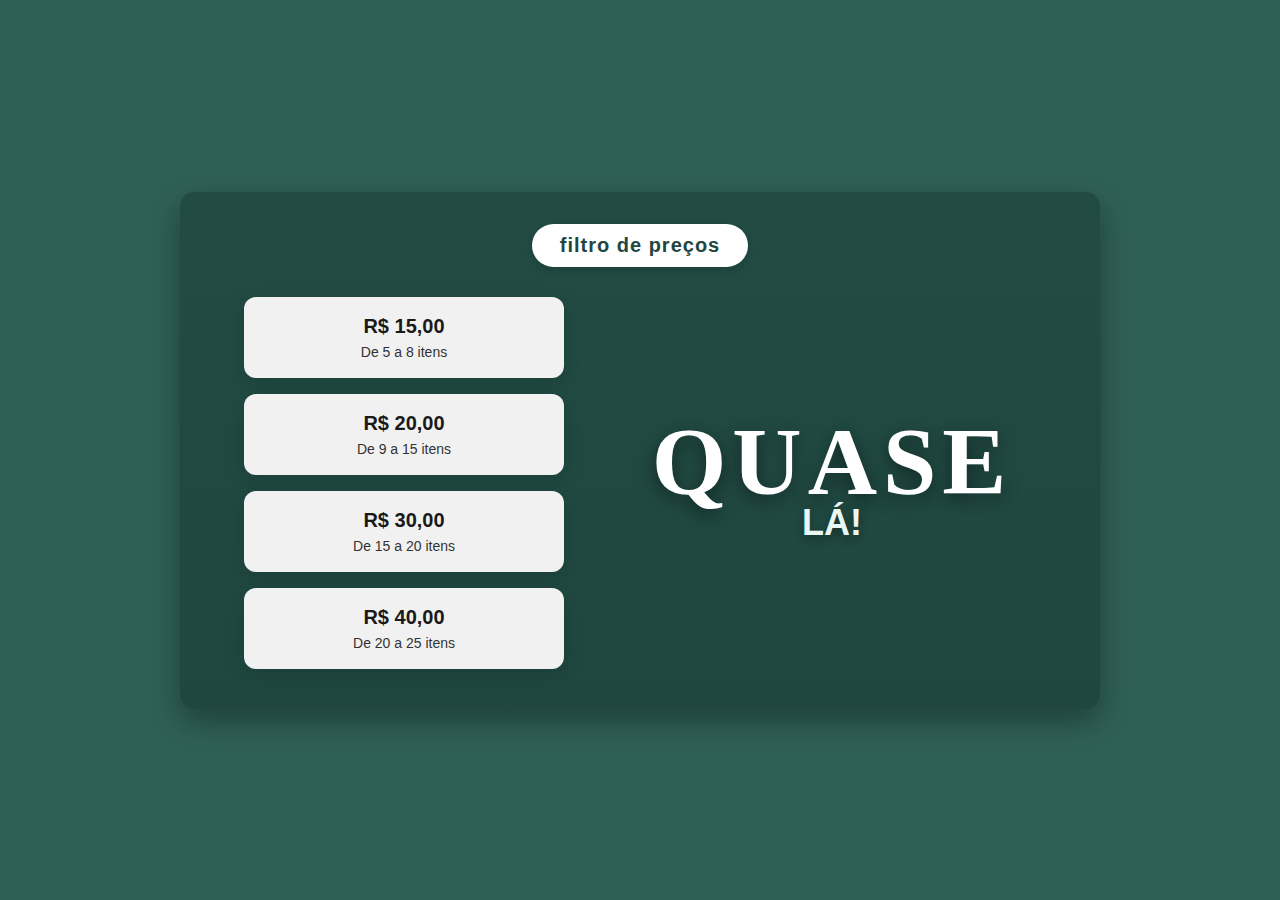
<file: pg.pagam.2.html>
<!doctype html>
<html lang="pt-BR">
<head>
  <meta charset="utf-8" />
  <meta name="viewport" content="width=device-width,initial-scale=1" />
  <title>Filtro de preços — Quase Lá</title>
  <style>
    
    *{box-sizing:border-box;margin:0;padding:0}
    html,body{height:100%}

    body{
      background:#2f6058;
      font-family: "Arial", "Helvetica", sans-serif;
      display:flex;
      align-items:center;
      justify-content:center;
      padding:24px;
      color:#fff;
    }


    .box {
      width: 920px;
      max-width:95%;
      background: linear-gradient(180deg,#214b43 0%, #1f473f 100%);
      border-radius:14px;
      padding:32px;
      box-shadow: 0 12px 30px rgba(0,0,0,0.35);
      display:flex;
      flex-direction:column;
      align-items:center;
      gap:22px;
    }

  
    .title-pill{
      background:#ffffff;
      color:#1f473f;
      padding:10px 28px;
      border-radius:999px;
      font-weight:700;
      font-size:20px;
      letter-spacing:1px;
      box-shadow:0 3px 8px rgba(0,0,0,0.12);
    }

 
    .content {
      width:100%;
      display:flex;
      align-items:center;
      justify-content:space-between;
      gap:24px;
      padding:8px 12px;
    }

    .cards {
      display:flex;
      flex-direction:column;
      gap:16px;
      min-width:240px;
      flex:0 0 360px;
      align-items:center;
    }

    /* Estilo do card-link */
    .card {
      background:#f1f1f1;
      color:#1a1a1a;
      width:100%;
      max-width:320px;
      padding:18px 20px;
      border-radius:12px;
      box-shadow:0 6px 18px rgba(0,0,0,0.12);
      text-align:center;
      font-weight:700;
      font-size:20px;
      text-decoration:none;     /* tira sublinhado */
      display:block;            /* faz clicar toda a área */
      transition:0.2s;
    }
    .card small{
      display:block;
      font-weight:400;
      margin-top:6px;
      font-size:14px;
      color:#333;
    }

    /* Efeito hover */
    .card:hover{
      background:#e8e8e8;
      transform:scale(1.03);
      box-shadow:0 8px 22px rgba(0,0,0,0.18);
    }


    .hero {
      flex:1;
      display:flex;
      flex-direction:column;
      align-items:center;
      gap:6px;
    }
    .quase {
      font-family: "Playfair Display", serif;
      font-size:96px;
      line-height:0.85;
      font-weight:700;
      color:#ffffff;
      letter-spacing:6px;
      text-shadow:0 6px 18px rgba(0,0,0,0.45);
    }
    .la {
      font-size:36px;
      font-weight:700;
      color:#eaf6f3;
      margin-top:-6px;
      text-shadow:0 4px 10px rgba(0,0,0,0.35);
    }

   
    .terra-wrap{
      flex:0 0 240px;
      display:flex;
      align-items:center;
      justify-content:center;
    }
    .terra {
      width:200px;
      height:200px;
      object-fit:contain;
      background:transparent;
      border-radius:50%;
      box-shadow:0 10px 30px rgba(0,0,0,0.35);
    }

   
    @media (max-width:880px){
      .content{flex-direction:column; gap:18px}
      .cards{flex-direction:row; flex-wrap:wrap; justify-content:center}
      .card{max-width:160px; font-size:16px; padding:12px}
      .quase{font-size:56px}
      .la{font-size:24px}
      .terra{width:140px;height:140px}
    }
  </style>
</head>
<body>

  <div class="box">
    <div class="title-pill">filtro de preços</div>

    <div class="content">
     
      <div class="cards">

        <a href="pg_pagam.html" class="card">
          R$ 15,00
          <small>De 5 a 8 itens</small>
        </a>

        <a href="pg_pagam.html" class="card">
          R$ 20,00
          <small>De 9 a 15 itens</small>
        </a>

        <a href="pg_pagam.html" class="card">
          R$ 30,00
          <small>De 15 a 20 itens</small>
        </a>

        <a href="pg_pagam.html" class="card">
          R$ 40,00
          <small>De 20 a 25 itens</small>
        </a>

      </div>

      
      <div class="hero">
        <div class="quase">QUASE</div>
        <div class="la">LÁ!</div>
      </div>

    </div>
  </div>
</file>
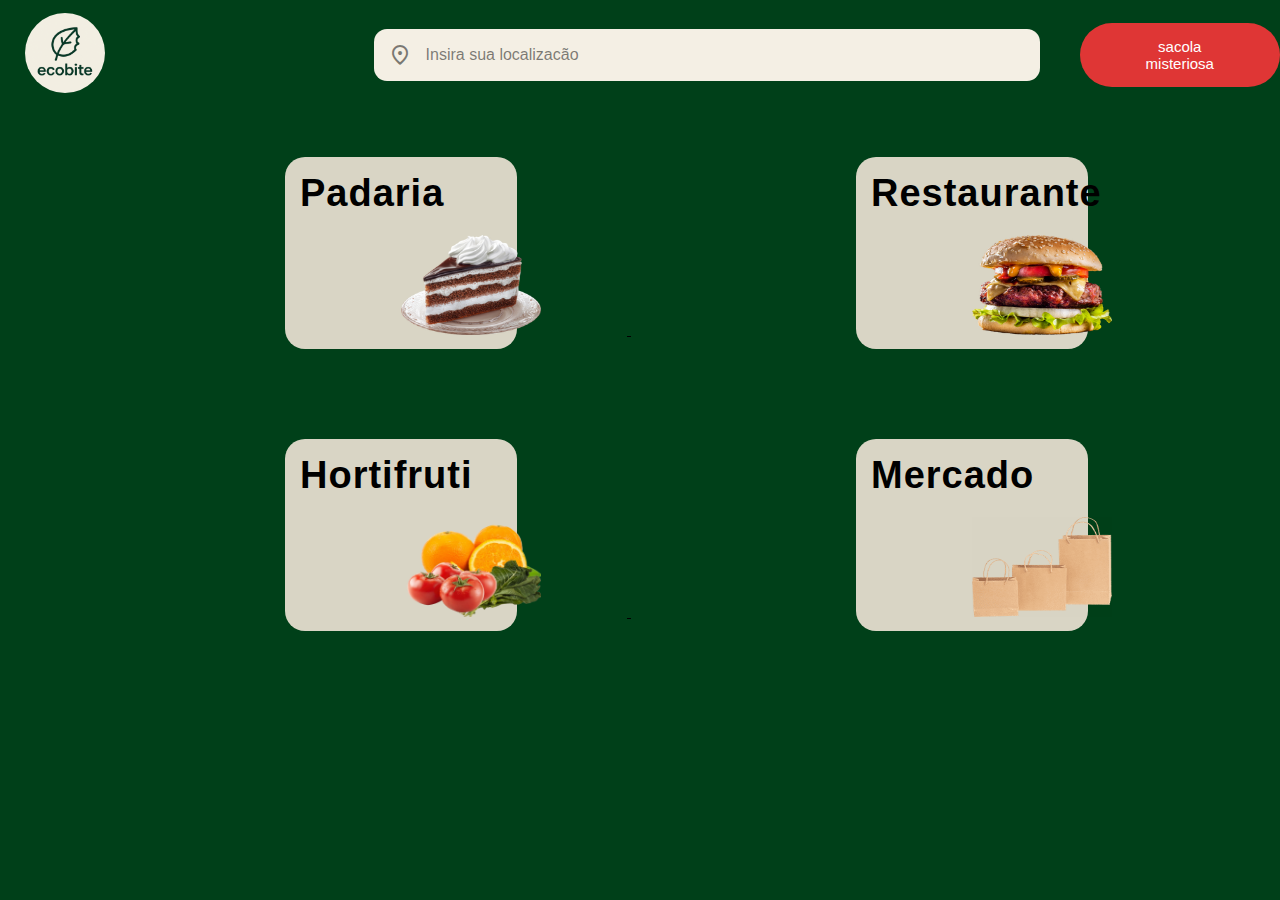
<file: pg_catprod.html>
<!DOCTYPE html>
<html>

<head>
    <meta charset="UTF-8">
    <link rel="stylesheet" href="style1.css">
    <link rel="stylesheet"
        href="https://fonts.googleapis.com/css2?family=Material+Symbols+Outlined:opsz,wght,FILL,GRAD@24,400,0,0&icon_names=location_on" />
    <title>Categoria de produtos</title>
</head>

<body>
    <div id="optionbar" class="container">
        <div class="image" ; style="padding-left: 1%;">
            <a href="file:///C:/Users/User/AppData/Local/Temp/b73bb2a6-3ab6-4646-9ede-0083911466c9_trabalho%20final.zip.trabalho%20final.zip/trabalho%20final/paginas/pg_pad.html">
                <img id="logo" src="imagens\logo.jpg">
            </a>
        </div>

        <div>
            <form>
                <div class="search">
                    <span class="material-symbols-outlined">location_on</span>
                    <input class="search-input" type="search" placeholder="Insira sua localizacão">
                </div>
            </form>
        </div>

        <a href="" target="_self">
            <div>
                <button class="pill pill--selected" type="button">sacola misteriosa</button>
            </div>
        </a>
    </div>

    <div id="produto_up">
        <a href="projeto_final2.html" target="_self">
            <div class="opcao_produto">
                <h1>Padaria</h1>
                <img class="images" src="imagens/torta.png" alt="torta">
            </div>
        </a>

        <a href="projeto_final2.html" target="_self">
            <div class="opcao_produto">
                <h1>Restaurante</h1>
                <img class="images" src="imagens/hamburguer.png" alt="hambúrguer">
            </div>
        </a>

        <br>

        <a href="pg.pagam.2.html" target="_self">
            <div class="opcao_produto">
                <h1>Hortifruti</h1>
                <img class="images" src="imagens\frutas.png" alt="frutas">
            </div>
        </a>

        <a href="paguina03.html" target="_self">
            <div class="opcao_produto">
                <h1>Mercado</h1>
                <img class="images" src="imagens\sacolas.png" alt="sacolas">
            </div>
        </a>
    </div>
</body>

</html>
</file>
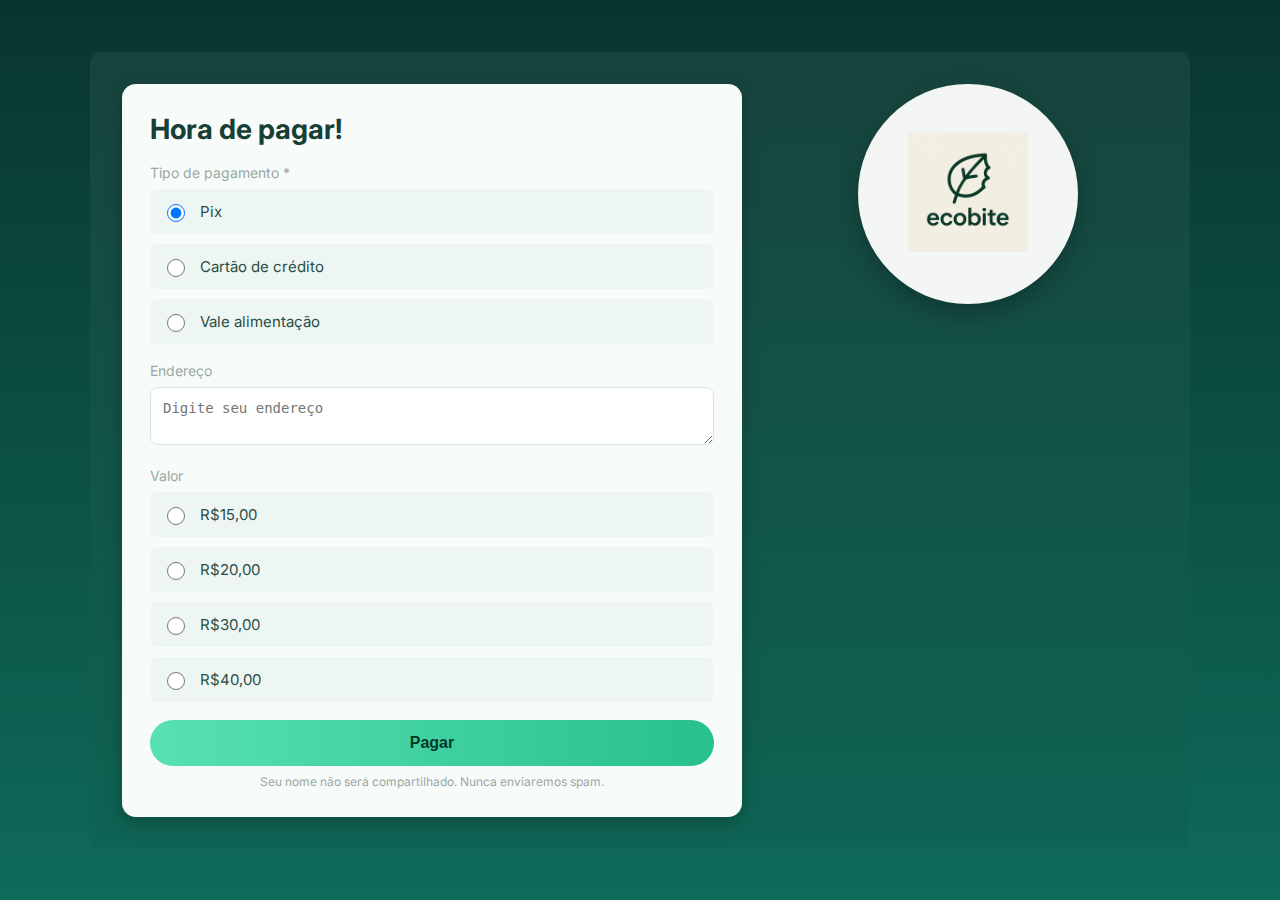
<file: pg_pagam.html>
<!doctype html>
<html lang="pt-BR">
<head>
  <meta charset="utf-8" />
  <meta name="viewport" content="width=device-width,initial-scale=1" />
  <title>Pagamento</title>
  <link href="https://fonts.googleapis.com/css2?family=Inter:wght@300;400;600;700&family=Playfair+Display:wght@400;700&display=swap" rel="stylesheet">
  <style>
    :root{
      --bg1:#08352e;
      --bg2:#0f6b5a;
      --card:#f7fbf9;
      --muted:#9aa8a4;
      --accent:#57e1b4;
      --accent-dark:#28c08f;
      --radius:16px;
      --container-w:1100px;
    }
    *{box-sizing:border-box}
    body{
      margin:0;min-height:100vh;font-family:Inter,system-ui,Arial;display:flex;align-items:center;justify-content:center;background:linear-gradient(180deg,var(--bg1),var(--bg2));color:#072423;padding:40px;
    }

    .wrap{width:100%;max-width:var(--container-w);background:linear-gradient(180deg, rgba(255,255,255,0.06), rgba(0,0,0,0.04));padding:32px;border-radius:12px;display:flex;gap:36px;align-items:flex-start}

   
    .form-card{background:var(--card);border-radius:14px;padding:28px;flex:1;box-shadow:0 6px 18px rgba(2,10,8,0.25)}
    .form-card h1{margin:0 0 12px;font-size:28px;color:#173f36}
    label.section-title{display:block;margin-top:18px;margin-bottom:8px;color:var(--muted);font-size:14px}

    .options{display:flex;flex-direction:column;gap:10px}
    .opt{display:flex;align-items:center;gap:12px;background:#eef6f3;padding:12px;border-radius:8px}
    .opt input{width:18px;height:18px}
    .opt span{font-size:15px;color:#2a4d45}

    textarea{width:100%;min-height:56px;border-radius:8px;padding:12px;border:1px solid #d6e8e2;font-size:14px;resize:vertical}

    .values{display:flex;flex-direction:column;gap:10px;margin-top:8px}

    .btn-pay{display:block;width:100%;padding:14px;border-radius:24px;border:none;background:linear-gradient(90deg,var(--accent),var(--accent-dark));color:#033825;font-weight:600;font-size:16px;margin-top:18px;cursor:pointer}

    .disclaimer{font-size:12px;text-align:center;color:var(--muted);margin-top:8px}

   
    .side{width:380px;display:flex;flex-direction:column;align-items:center;gap:18px}
    .logo-wrap{width:220px;height:220px;border-radius:50%;background:rgba(255,255,255,0.95);display:flex;align-items:center;justify-content:center;box-shadow:0 10px 24px rgba(0,0,0,0.25)}
    .logo{font-family:Playfair Display, serif;font-size:40px;color:#0c3c34}
    .tag{background:rgba(255,255,255,0.9);padding:16px;border-radius:16px;font-family:Playfair Display, serif;font-size:20px;color:#0c3c34;text-align:center;max-width:320px}

    
    @media (max-width:980px){.wrap{flex-direction:column;align-items:stretch}.side{width:100%;order:2;flex-direction:row;justify-content:center}.form-card{order:1}}

  </style>
</head>
<body>
  <div class="wrap">
    <form class="form-card" id="paymentForm">
      <h1>Hora de pagar!</h1>

      <label class="section-title">Tipo de pagamento *</label>
      <div class="options" role="group" aria-label="Tipos de pagamento">
        <label class="opt"><input type="radio" name="payment" value="pix" checked><span>Pix</span></label>
        <label class="opt"><input type="radio" name="payment" value="card"><span>Cartão de crédito</span></label>
        <label class="opt"><input type="radio" name="payment" value="voucher"><span>Vale alimentação</span></label>
      </div>

      <label class="section-title">Endereço</label>
      <textarea name="address" placeholder="Digite seu endereço"></textarea>

      <label class="section-title">Valor</label>
      <div class="values" role="group" aria-label="Valores">
        <label class="opt"><input type="radio" name="amount" value="15"><span>R$15,00</span></label>
        <label class="opt"><input type="radio" name="amount" value="20"><span>R$20,00</span></label>
        <label class="opt"><input type="radio" name="amount" value="30"><span>R$30,00</span></label>
        <label class="opt"><input type="radio" name="amount" value="40"><span>R$40,00</span></label>
      </div>

      <button type="submit" class="btn-pay">Pagar</button>
      <div class="disclaimer">Seu nome não será compartilhado. Nunca enviaremos spam.</div>
    </form>

    <aside class="side" aria-hidden="false">
      <div class="logo-wrap">
        <div style="text-align:center">
         
          <img src="imagens\logo.jpg" alt="Logo Ecobite" width="120" height="120">
            <path d="M18 42c6-8 20-7 26-20-8 3-15 6-26 4" stroke="#0c3c34" stroke-width="2.5" stroke-linecap="round" stroke-linejoin="round" fill="none"/>
            <path d="M34 30c2-3 4-6 7-8" stroke="#0c3c34"></path>
            
            </body>
            </html>
</file>
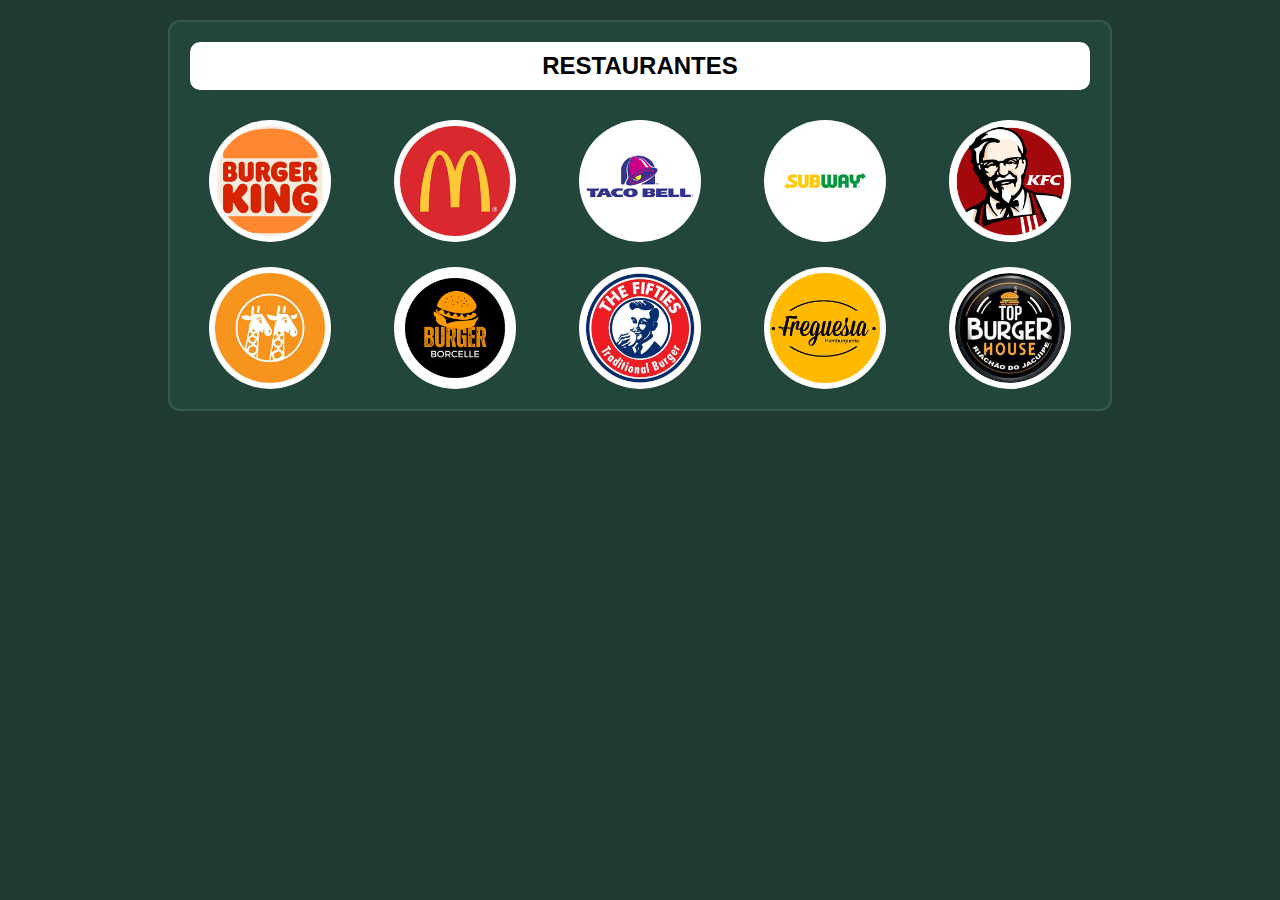
<file: pg_rest.html>
<!DOCTYPE html>
<html lang="pt-BR">
<head>
<meta charset="UTF-8">
<title>Restaurantes</title>

<style>
    body {
        background-color: #1f3a33;
        font-family: Arial, sans-serif;
        margin: 0;
        padding: 20px;
        color: #fff;
    }

    .container {
        max-width: 900px;
        margin: auto;
        text-align: center;
        padding: 20px;
        background-color: #22463c;
        border-radius: 12px;
        border: 2px solid #355a50;
    }

    .title-box {
        background: #ffffff;
        padding: 10px 0;
        border-radius: 10px;
        margin-bottom: 30px;
        font-size: 24px;
        color: #000;
        font-weight: bold;
    }

    .logos {
        display: grid;
        grid-template-columns: repeat(5, 1fr);
        gap: 25px;
        justify-items: center;
    }

    .logos img {
        width: 110px;
        height: 110px;
        object-fit: cover;
        border-radius: 50%;
        background: #fff;
        padding: 6px;
    }
</style>
</head>

<body>

<div class="container">

    <div class="title-box">RESTAURANTES</div>

    <div class="logos">
        <img src="[data-uri]" alt="Burger King">
        <img src="[data-uri]" alt="McDonald's">
        <img src="[data-uri]" alt="Taco Bell">
        <img src="[data-uri]" alt="Subway">
        <img src="[data-uri]" alt="KFC">

        <img src="[data-uri]" alt="Giraffas">
        <img src="[data-uri]" alt="Burger Borcelle">
        <img src="[data-uri]" alt="The Fifties">
        <img src="[data-uri]" alt="Freguesia Hamburgueria">
        <img src="[data-uri]" alt="Top Burger House">
    </div>
</div>

</body>
</html>
</file>
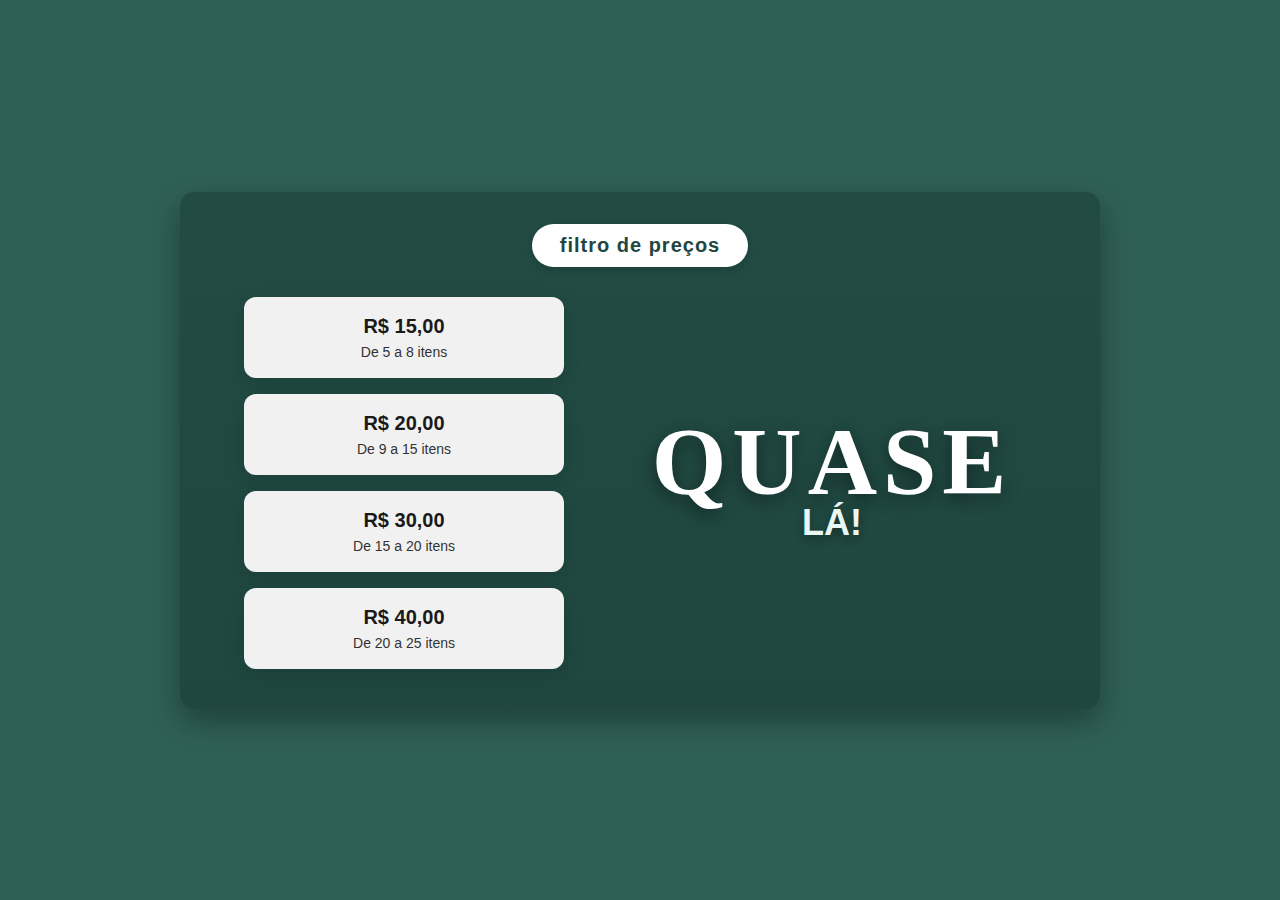
<file: projeto_final2.html>
<!doctype html>
<html lang="pt-BR">
<head>
  <meta charset="utf-8" />
  <meta name="viewport" content="width=device-width,initial-scale=1" />
  <title>Filtro de preços — Quase Lá</title>
  <style>
    
    *{box-sizing:border-box;margin:0;padding:0}
    html,body{height:100%}

    body{
      background:#2f6058;
      font-family: "Arial", "Helvetica", sans-serif;
      display:flex;
      align-items:center;
      justify-content:center;
      padding:24px;
      color:#fff;
    }


    .box {
      width: 920px;
      max-width:95%;
      background: linear-gradient(180deg,#214b43 0%, #1f473f 100%);
      border-radius:14px;
      padding:32px;
      box-shadow: 0 12px 30px rgba(0,0,0,0.35);
      display:flex;
      flex-direction:column;
      align-items:center;
      gap:22px;
    }

  
    .title-pill{
      background:#ffffff;
      color:#1f473f;
      padding:10px 28px;
      border-radius:999px;
      font-weight:700;
      font-size:20px;
      letter-spacing:1px;
      box-shadow:0 3px 8px rgba(0,0,0,0.12);
    }

 
    .content {
      width:100%;
      display:flex;
      align-items:center;
      justify-content:space-between;
      gap:24px;
      padding:8px 12px;
    }

    .cards {
      display:flex;
      flex-direction:column;
      gap:16px;
      min-width:240px;
      flex:0 0 360px;
      align-items:center;
    }

    /* Estilo do card-link */
    .card {
      background:#f1f1f1;
      color:#1a1a1a;
      width:100%;
      max-width:320px;
      padding:18px 20px;
      border-radius:12px;
      box-shadow:0 6px 18px rgba(0,0,0,0.12);
      text-align:center;
      font-weight:700;
      font-size:20px;
      text-decoration:none;     /* tira sublinhado */
      display:block;            /* faz clicar toda a área */
      transition:0.2s;
    }
    .card small{
      display:block;
      font-weight:400;
      margin-top:6px;
      font-size:14px;
      color:#333;
    }

    /* Efeito hover */
    .card:hover{
      background:#e8e8e8;
      transform:scale(1.03);
      box-shadow:0 8px 22px rgba(0,0,0,0.18);
    }


    .hero {
      flex:1;
      display:flex;
      flex-direction:column;
      align-items:center;
      gap:6px;
    }
    .quase {
      font-family: "Playfair Display", serif;
      font-size:96px;
      line-height:0.85;
      font-weight:700;
      color:#ffffff;
      letter-spacing:6px;
      text-shadow:0 6px 18px rgba(0,0,0,0.45);
    }
    .la {
      font-size:36px;
      font-weight:700;
      color:#eaf6f3;
      margin-top:-6px;
      text-shadow:0 4px 10px rgba(0,0,0,0.35);
    }

   
    .terra-wrap{
      flex:0 0 240px;
      display:flex;
      align-items:center;
      justify-content:center;
    }
    .terra {
      width:200px;
      height:200px;
      object-fit:contain;
      background:transparent;
      border-radius:50%;
      box-shadow:0 10px 30px rgba(0,0,0,0.35);
    }

   
    @media (max-width:880px){
      .content{flex-direction:column; gap:18px}
      .cards{flex-direction:row; flex-wrap:wrap; justify-content:center}
      .card{max-width:160px; font-size:16px; padding:12px}
      .quase{font-size:56px}
      .la{font-size:24px}
      .terra{width:140px;height:140px}
    }
  </style>
</head>
<body>

  <div class="box">
    <div class="title-pill">filtro de preços</div>

    <div class="content">
     
      <div class="cards">

        <a href="pg_sacomist.html" class="card">
          R$ 15,00
          <small>De 5 a 8 itens</small>
        </a>

        <a href="pg_sacomist.html" class="card">
          R$ 20,00
          <small>De 9 a 15 itens</small>
        </a>

        <a href="pg_sacomist.html" class="card">
          R$ 30,00
          <small>De 15 a 20 itens</small>
        </a>

        <a href="pg_sacomist.html" class="card">
          R$ 40,00
          <small>De 20 a 25 itens</small>
        </a>

      </div>

      
      <div class="hero">
        <div class="quase">QUASE</div>
        <div class="la">LÁ!</div>
      </div>

    </div>
  </div>

</body>
</html>
</file>
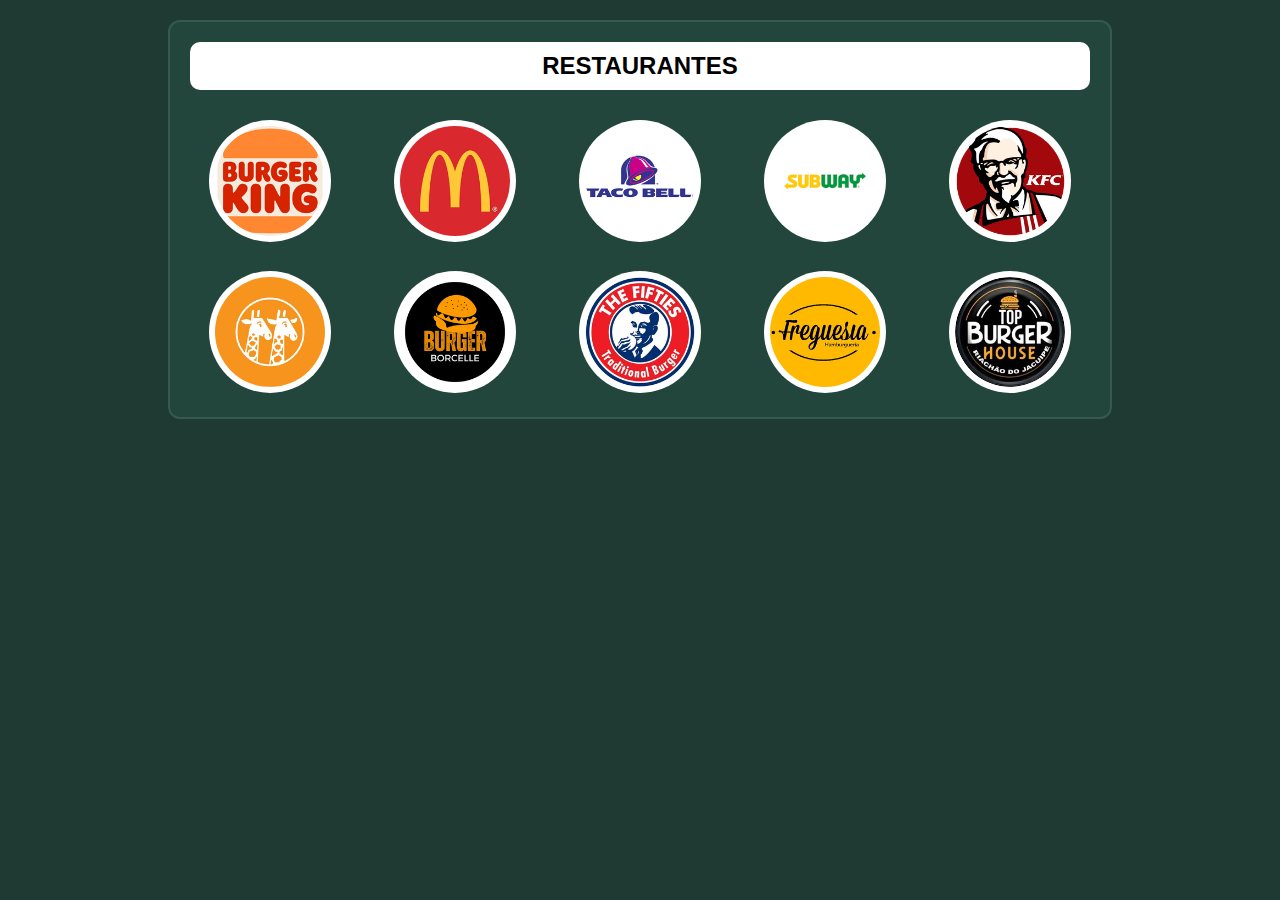
<file: projeto_final3.html>
<!DOCTYPE html>
<html lang="pt-BR">
<head>
<meta charset="UTF-8">
<title>Restaurantes</title>

<style>
    body {
        background-color: #1f3a33;
        font-family: Arial, sans-serif;
        margin: 0;
        padding: 20px;
        color: #fff;
    }

    .container {
        max-width: 900px;
        margin: auto;
        text-align: center;
        padding: 20px;
        background-color: #22463c;
        border-radius: 12px;
        border: 2px solid #355a50;
    }

    .title-box {
        background: #ffffff;
        padding: 10px 0;
        border-radius: 10px;
        margin-bottom: 30px;
        font-size: 24px;
        color: #000;
        font-weight: bold;
    }

    .logos {
        display: grid;
        grid-template-columns: repeat(5, 1fr);
        gap: 25px;
        justify-items: center;
    }

    .logos a {
        text-decoration: none;
    }

    .logos img {
        width: 110px;
        height: 110px;
        object-fit: cover;
        border-radius: 50%;
        background: #fff;
        padding: 6px;
        transition: 0.2s;
    }

    .logos img:hover {
        transform: scale(1.07);
    }
</style>
</head>

<body>

<div class="container">

    <div class="title-box">RESTAURANTES</div>

    <div class="logos">

        
        <a href="file:///C:/Users/User/Downloads/devweb/trabalho%20final/paginas/pg_sacomist.html">
            <img src="[data-uri]" alt="Restaurante 1">
        </a>

       
        <a href="file:///C:/Users/User/Downloads/devweb/trabalho%20final/paginas/pg_sacomist.html">
            <img src="[data-uri]">
        </a>

      
        <a href="file:///C:/Users/User/Downloads/devweb/trabalho%20final/paginas/pg_sacomist.html">
            <img src="[data-uri]" alt="Restaurante 3">
        </a>

       
        <a href="file:///C:/Users/User/Downloads/devweb/trabalho%20final/paginas/pg_sacomist.html">
            <img src="[data-uri]" alt="Restaurante 4">
        </a>

      
        <a href="file:///C:/Users/User/Downloads/devweb/trabalho%20final/paginas/pg_sacomist.html">
            <img src="[data-uri]" alt="Restaurante 5">
        </a>

  
        <a href="file:///C:/Users/User/Downloads/devweb/trabalho%20final/paginas/pg_sacomist.html">
            <img src="[data-uri]" alt="Restaurante 6">
        </a>

        
        <a href="file:///C:/Users/User/Downloads/devweb/trabalho%20final/paginas/pg_sacomist.html">
            <img src="[data-uri]" alt="Restaurante 7">
        </a>

        <a href="file:///C:/Users/User/Downloads/devweb/trabalho%20final/paginas/pg_sacomist.html">
            <img src="[data-uri]" alt="Restaurante 8">
        </a>

       
        <a href="file:///C:/Users/User/Downloads/devweb/trabalho%20final/paginas/pg_sacomist.html">
            <img src="[data-uri]" alt="Restaurante 9">
        </a>

   
        <a href="file:///C:/Users/User/Downloads/devweb/trabalho%20final/paginas/pg_sacomist.html">
            <img src="[data-uri]" alt="Restaurante 10">
        </a>

    </div>
</div>

</body>
</html>
</file>
<file: style1.css>
* {
    margin: 0px;
    padding: 0px;
    box-sizing: border-box;
}

body {
    background-color: #004019;
}

.image {
    margin-right: 18%;
}

#optionbar {
    padding-top: 1%;
}

.container {
    display: flex;
    align-items: center;
    gap: 40px;
    padding-left: 1%;
}


#logo {
    width: 80px;
    height: 80px;
    border-radius: 50%;
}

.search {
    --padding: 14px;

    width: max-content;
    display: flex;
    align-items: center;
    padding: var(--padding);
    border-radius: 13px;
    background: #F4EFE4;
    transition: box-shadow 0.25s;
}

.search:focus-within {
    box-shadow: 0 0 2px rgba(0, 0, 0, 0.75);
}

.search-input {
    font-size: 16px;
    font-family: 'Lexend', sans-serif;
    color: #0A392A;
    margin-left: var(--padding);
    outline: none;
    border: none;
    background: transparent;
    width: 600px;
}

.search-input::placeholder {
    color: rgba(0, 0, 0, 0.5);
}

.search .material-symbols-outlined {
    color: rgba(0, 0, 0, 0.5);
}

.pill {
    font-size: 15px;
    font-family: 'Raedex Pro', sans-serif;
    padding: 1em 4em;
    margin: 0em;
    border-radius: 5em;
    border: none;
    outline: none;
    background: #dddddd;
    cursor: pointer;
}

.pill:hover {
    background: #cccccc;
}

.pill--selected {
    background: #DF3635;
    color: #ffffff;
}

#produto_up {

    width: 100%;
    border-radius: 20px;
    padding: 60px;
}

.opcao_produto {
    display: inline-block;
    background: #D9D5C5;
    margin-left: 225px;
    margin-right: 110px;
    margin-bottom: 90px;
    padding: 10px;
    width: 20%;
    border-radius: 20px;
}

.opcao_produto h1 {
    font-family: 'Gill Sans', 'Gill Sans MT', Calibri, 'Trebuchet MS', sans-serif;
    font-size: 38px;
    letter-spacing: 1px;
    margin: 5px;
    margin-bottom: 10px;
}

.images {
    width: 140px;
    height: 100px;
    margin-top: 10px;
    margin-left: 50%;
}

a {
    color: black;
}
</file>
